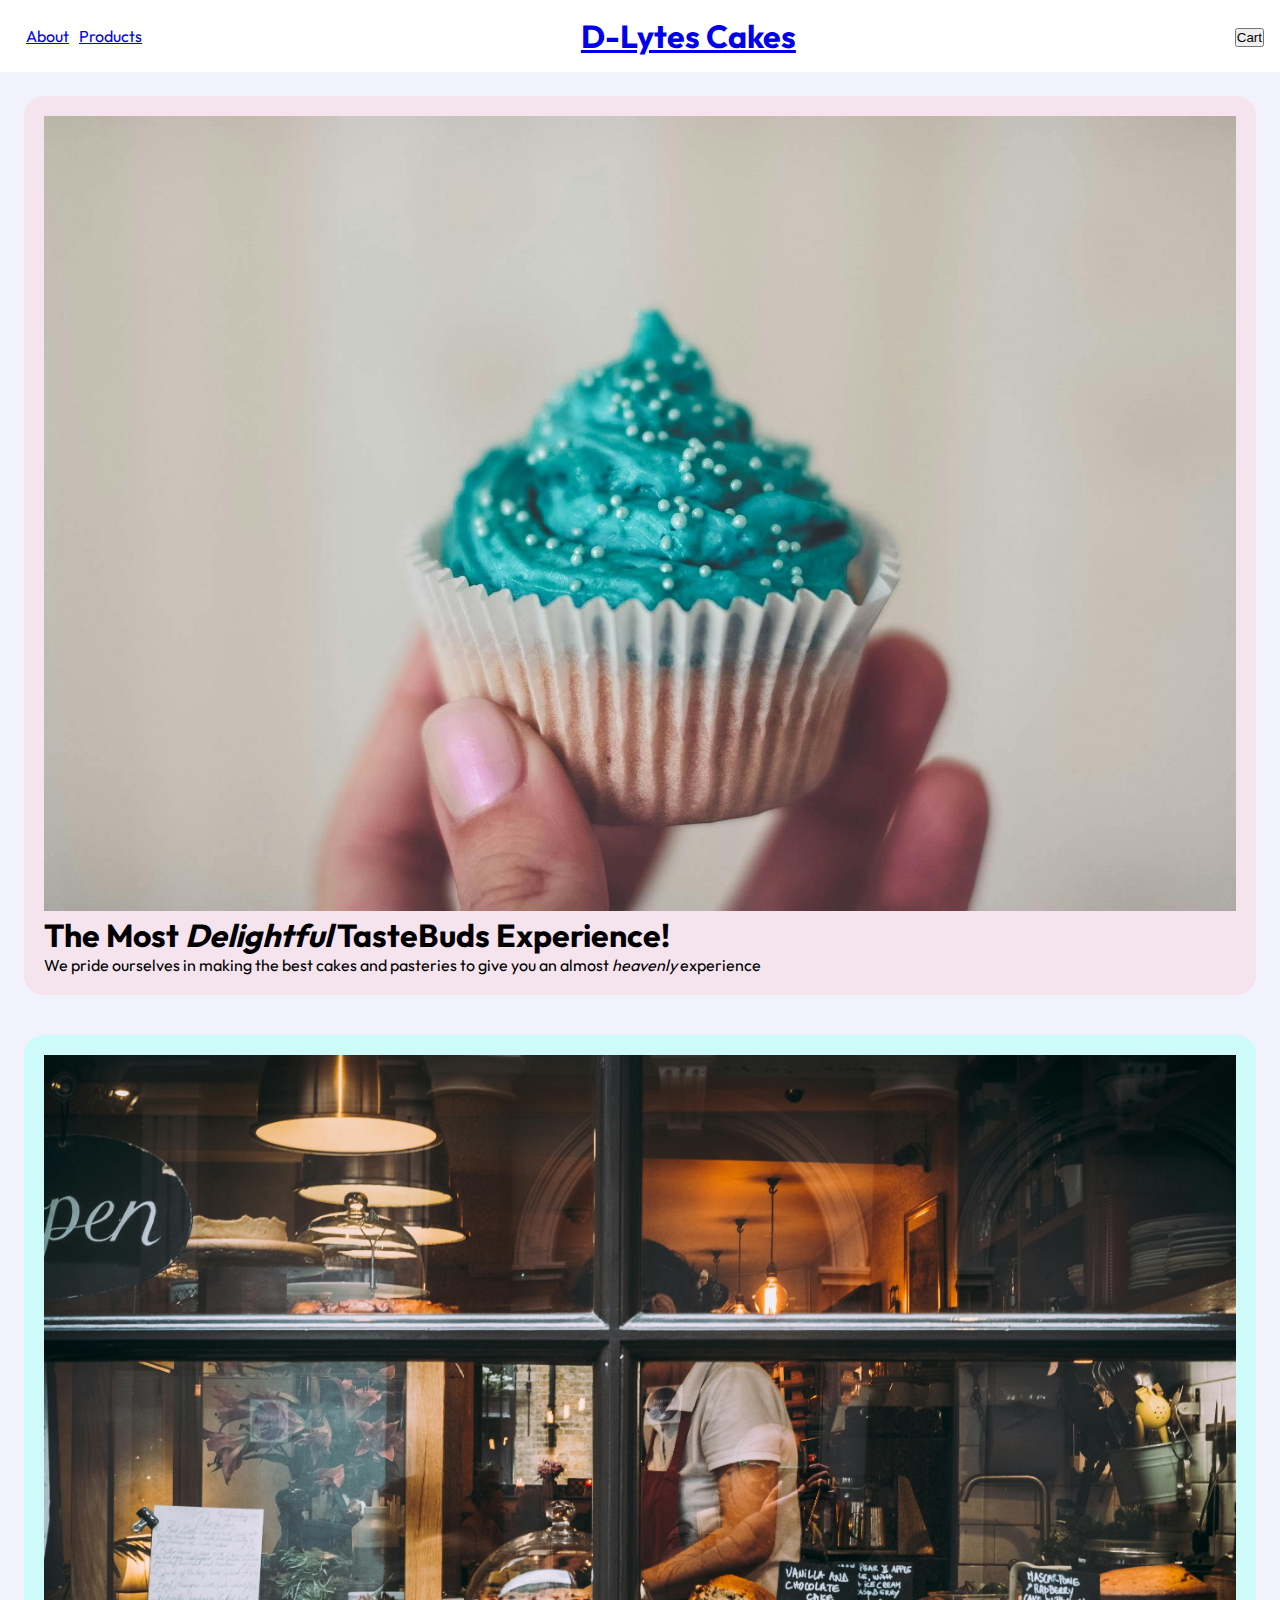
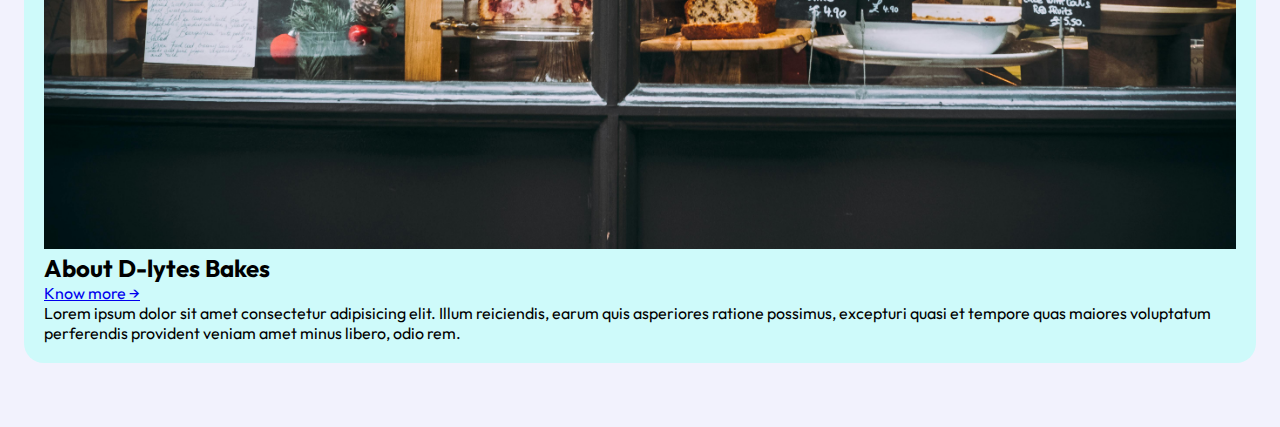
<file: index.html>
<!DOCTYPE html>
<html lang="en">
  <head>
    <meta charset="UTF-8" />
    <meta name="viewport" content="width=device-width, initial-scale=1.0" />
    <title>D-Lytes Bakes</title>
    <link rel="preconnect" href="https://fonts.googleapis.com" />
    <link rel="preconnect" href="https://fonts.gstatic.com" crossorigin />
    <link
      href="https://fonts.googleapis.com/css2?family=Outfit:wght@100..900&display=swap"
      rel="stylesheet"
    />
    <link rel="stylesheet" href="style.css" />
  </head>
  <body>
    <header>
      <nav class="top-nav">
        <ul class="nav-menu">
          <li class="nav-link"><a href="about.html">About</a></li>
          <li class="nav-link"><a href="products.html">Products</a></li>
        </ul>
        <a class="nav-logo" href="/">
          <h1>D-Lytes Cakes</h1>
        </a>
        <div>
          <button class="cart-button">Cart</button>
        </div>
      </nav>
    </header>

    <!--Main container-->
    <main class="container">
      <!--Banner-->
      <section id="banner" class="section">
        <article class="banner-content">
          <h1 class="banner-heading">
            The Most <em>Delightful</em> TasteBuds Experience!
          </h1>
          <p>
            We pride ourselves in making the best
            <span class="hightlight">cakes</span> and
            <span class="hightlight">pasteries</span> to give you an almost
            <em>heavenly</em> experience
          </p>
        </article>
        <figure class="img-container">
          <img src="images/cupcake.jpg" alt="cupcake" width="100%" />
        </figure>
      </section>

      <!--About-->
      <section id="about" class="section">
        <figure class="img-container">
          <img src="images/bakery.jpg" alt="bakery" width="100%" />
        </figure>
        <article class="about-content">
          <h2 class="about-heading">
            About <span class="logo">D-lytes Bakes</span>
          </h2>
          <a href="about.html" class="about-link"> Know more &rightarrow; </a>
          <p>
            Lorem ipsum dolor sit amet consectetur adipisicing elit. Illum
            reiciendis, earum quis asperiores ratione possimus, excepturi quasi
            et tempore quas maiores voluptatum perferendis provident veniam amet
            minus libero, odio rem.
          </p>
        </article>
      </section>
    </main>
  </body>
</html>
</file>
<file: style.css>
* {
  box-sizing: border-box;
  padding: 0;
  margin: 0;
}

body {
  background-color: #f2f2fd;
  font-size: 16px;
  font-family: "Outfit", sans-serif;
}

header {
  background-color: white;
  padding: 16px;
}

nav.top-nav {
  display: flex;
  flex-direction: row;
  justify-content: space-between;
  align-items: center;
}

.nav-menu {
  display: flex;
  list-style: none;
  row-gap: 20px;
  padding-left: 0;
  margin-block-start: 0;
  margin-block-end: 0;
  margin-inline-start: 0px;
  margin-inline-end: 0px;
  padding-inline-start: 0;
}

.nav-link {
  display: inline-block;
  margin-left: 10px;
}

main.container {
  padding: 24px;
}

.section {
  background-color: rgb(206, 250, 250);
  margin-bottom: 40px;
  padding: 20px;
  border-radius: 20px;
}

#banner {
  background-color: rgba(255, 182, 193, 0.236);
  display: flex;
  flex-direction: column-reverse;
}
</file>
